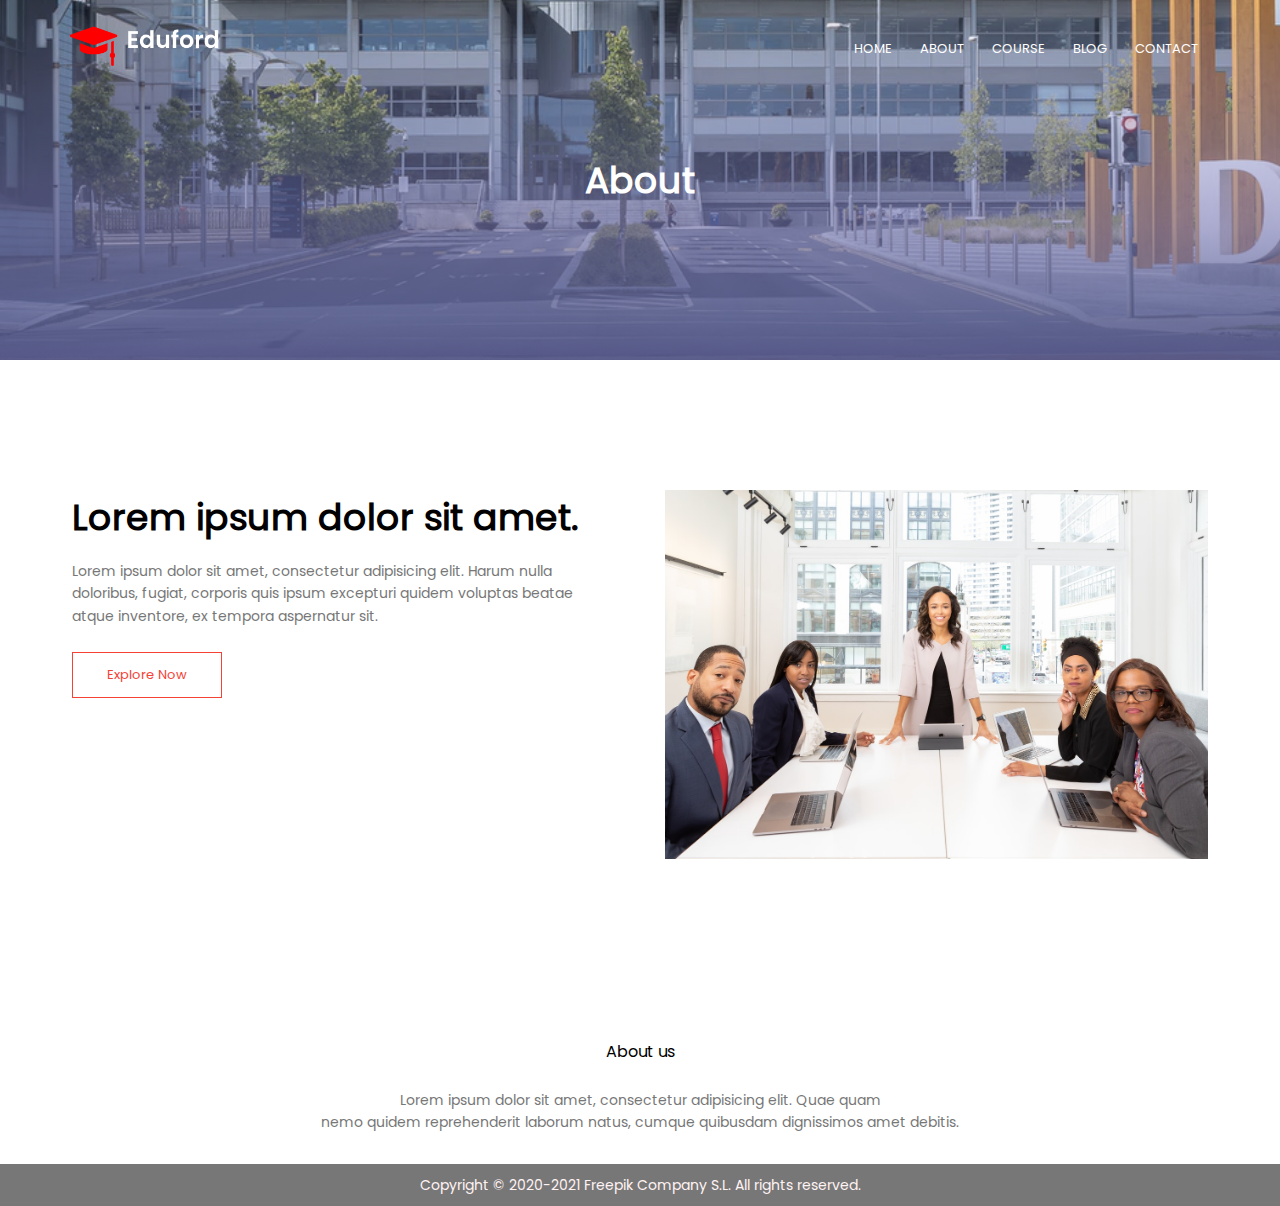
<file: about.html>
<!DOCTYPE html>
<html lang="en">
  <head>
    <meta charset="UTF-8" />
    <meta http-equiv="X-UA-Compatible" content="IE=edge" />
    <meta name="viewport" content="width=device-width, initial-scale=1.0" />

    <!-- -----------add file style css----------- -->
    <link rel="stylesheet" href="assets/css/style.css" />

    <title>News</title>
  </head>
  <body>
    <!-- ------------start header-------------- -->
    <header class="sub-header">
      <div class="container">
        <nav class="navbar">
          <div class="logo-box">
            <a href="index.html"
              ><img src="./assets/images/logo.png" alt="" class="logo"
            /></a>
          </div>
          <div class="menu" id="menu">
            <div class="menu__close" onclick="hiddenMenu()">
              <img src="./assets/images/cancel.png" alt="" />
            </div>
            <ul class="nav__list">
              <li class="nav__item">
                <a href="index.html" class="nav__link">home</a>
              </li>
              <li class="nav__item">
                <a href="about.html" class="nav__link">about</a>
              </li>
              <li class="nav__item">
                <a href="courses.html" class="nav__link">course</a>
              </li>
              <li class="nav__item">
                <a href="blog-detail.html" class="nav__link">blog</a>
              </li>
              <li class="nav__item">
                <a href="contact.html" class="nav__link">contact</a>
              </li>
            </ul>
          </div>
          <div class="menu__icon" id="menu__icon" onclick="showMenu()">
            <img src="./assets/images/menu.png" alt="" />
          </div>
        </nav>
        <div class="header-content">
          <h1 class="heading__secondary">About</h1>
        </div>
      </div>
    </header>
    <!-- ------------end header-------------- -->
    <!-- ------------start about content--------------- -->
    <div class="about-us">
      <div class="container">
        <div class="about-content">
          <div class="about-content__item">
            <h3 class="heading__secondary">Lorem ipsum dolor sit amet.</h3>
            <p class="text">
              Lorem ipsum dolor sit amet, consectetur adipisicing elit. Harum
              nulla doloribus, fugiat, corporis quis ipsum excepturi quidem
              voluptas beatae atque inventore, ex tempora aspernatur sit.
            </p>
            <a href="#" class="btn-text btn-text--secondary">Explore now</a>
          </div>
          <div class="about-content__item">
            <img
              src="./assets/images/about.jpg"
              alt=""
              class="about-content__img"
            />
          </div>
        </div>
      </div>
    </div>
    <!-- ------------end about content--------------- -->
    <!-- -----------start footer--------- -->

    <footer class="footer">
      <div class="container">
        <div class="footer-top">
          <div class="footer__title">About us</div>
          <div class="text">
            Lorem ipsum dolor sit amet, consectetur adipisicing elit. Quae
            quam<br />
            nemo quidem reprehenderit laborum natus, cumque quibusdam
            dignissimos amet debitis.
          </div>
        </div>
      </div>
      <div class="footer-copyright">
        <p class="text">
          Copyright &copy; 2020-2021 Freepik Company S.L. All rights reserved.
        </p>
      </div>
    </footer>
    <!-- -----------end footer--------- -->

    <!-- ---------add file main.js-------- -->
    <script src="./assets/js/main.js"></script>
  </body>
</html>
</file>
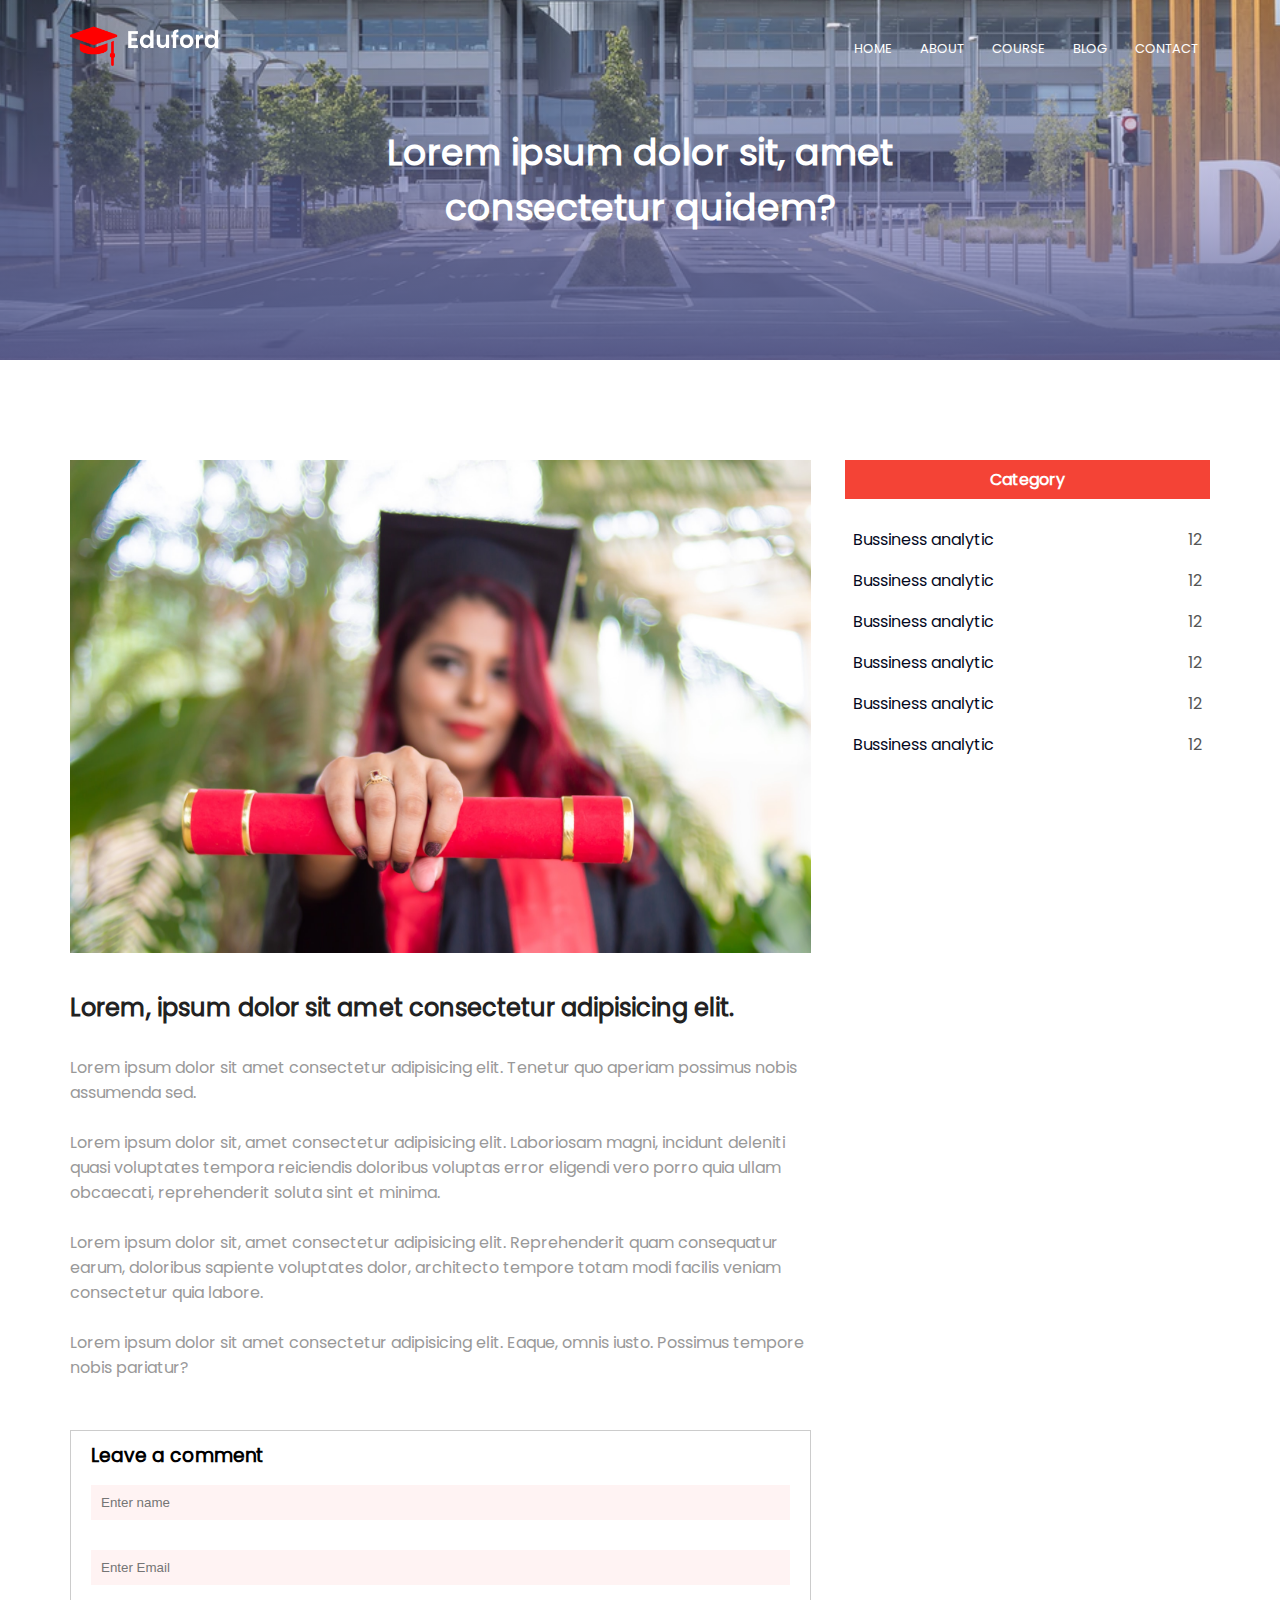
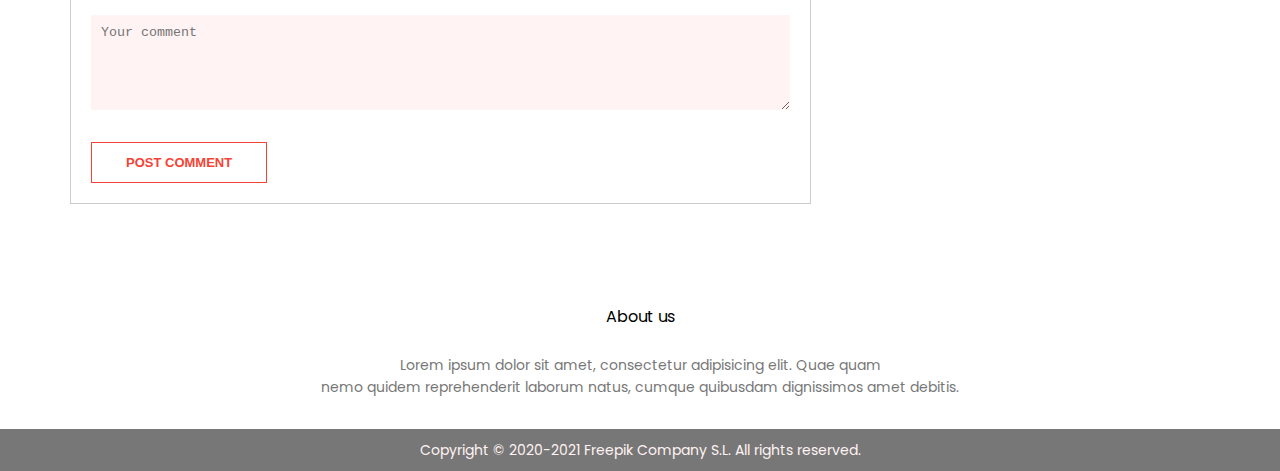
<file: blog-detail.html>
<!DOCTYPE html>
<html lang="en">
  <head>
    <meta charset="UTF-8" />
    <meta http-equiv="X-UA-Compatible" content="IE=edge" />
    <meta name="viewport" content="width=device-width, initial-scale=1.0" />

    <!-- -----------add file style css----------- -->
    <link rel="stylesheet" href="assets/css/style.css" />

    <title>News</title>
  </head>
  <body>
    <!-- ------------start header-------------- -->
    <header class="sub-header">
      <div class="container">
        <nav class="navbar">
          <div class="logo-box">
            <a href="index.html"
              ><img src="./assets/images/logo.png" alt="" class="logo"
            /></a>
          </div>
          <div class="menu" id="menu">
            <div class="menu__close" onclick="hiddenMenu()">
              <img src="./assets/images/cancel.png" alt="" />
            </div>
            <ul class="nav__list">
              <li class="nav__item">
                <a href="index.html" class="nav__link">home</a>
              </li>
              <li class="nav__item">
                <a href="about.html" class="nav__link">about</a>
              </li>
              <li class="nav__item">
                <a href="courses.html" class="nav__link">course</a>
              </li>
              <li class="nav__item">
                <a href="blog-detail.html" class="nav__link">blog</a>
              </li>
              <li class="nav__item">
                <a href="contact.html" class="nav__link">contact</a>
              </li>
            </ul>
          </div>
          <div class="menu__icon" id="menu__icon" onclick="showMenu()">
            <img src="./assets/images/menu.png" alt="" />
          </div>
        </nav>
        <div class="header-content">
          <h1 class="heading__secondary">
            Lorem ipsum dolor sit, amet consectetur quidem?
          </h1>
        </div>
      </div>
    </header>
    <!-- ------------end header-------------- -->
    <!-- ------------start blog content--------------- -->
    <div class="blog">
      <div class="container">
        <div class="blog-content">
          <div class="blog-content__item">
            <div class="blog-content__img">
              <img src="./assets/images/certificate.jpg" alt="" />
            </div>
            <div class="blog-content__text">
              <h2>Lorem, ipsum dolor sit amet consectetur adipisicing elit.</h2>
              <p>
                Lorem ipsum dolor sit amet consectetur adipisicing elit. Tenetur
                quo aperiam possimus nobis assumenda sed.
              </p>
              <br />
              <p>
                Lorem ipsum dolor sit, amet consectetur adipisicing elit.
                Laboriosam magni, incidunt deleniti quasi voluptates tempora
                reiciendis doloribus voluptas error eligendi vero porro quia
                ullam obcaecati, reprehenderit soluta sint et minima.
              </p>
              <br />
              <p>
                Lorem ipsum dolor sit, amet consectetur adipisicing elit.
                Reprehenderit quam consequatur earum, doloribus sapiente
                voluptates dolor, architecto tempore totam modi facilis veniam
                consectetur quia labore.
              </p>
              <br />
              <p>
                Lorem ipsum dolor sit amet consectetur adipisicing elit. Eaque,
                omnis iusto. Possimus tempore nobis pariatur?
              </p>
            </div>
            <!-- ----------------start comment-------------------------- -->
            <div class="comment">
              <h3 class="comment__title">Leave a comment</h3>
              <form action="" class="comment-form">
                <input
                  type="text"
                  class="comment-form__input"
                  placeholder="Enter name"
                />
                <input
                  type="text"
                  class="comment-form__input"
                  placeholder="Enter Email"
                />
                <textarea
                  rows="5"
                  placeholder="Your comment"
                  class="comment-form__input"
                ></textarea>
                <button class="btn-text btn-text--secondary">
                  Post comment
                </button>
              </form>
            </div>
            <!-- ----------------end comment-------------------------- -->
          </div>
          <div class="blog-content__siderbar">
            <h3 class="category__title">Category</h3>
            <ul class="category__list">
              <li class="category__item">
                <a href="#">Bussiness analytic</a>
                <span>12</span>
              </li>
              <li class="category__item">
                <a href="#">Bussiness analytic</a>
                <span>12</span>
              </li>
              <li class="category__item">
                <a href="#">Bussiness analytic</a>
                <span>12</span>
              </li>
              <li class="category__item">
                <a href="#">Bussiness analytic</a>
                <span>12</span>
              </li>
              <li class="category__item">
                <a href="#">Bussiness analytic</a>
                <span>12</span>
              </li>
              <li class="category__item">
                <a href="#">Bussiness analytic</a>
                <span>12</span>
              </li>
            </ul>
          </div>
        </div>
      </div>
    </div>
    <!-- ------------end blog content--------------- -->

    <!-- -----------start footer--------- -->

    <footer class="footer">
      <div class="container">
        <div class="footer-top">
          <div class="footer__title">About us</div>
          <div class="text">
            Lorem ipsum dolor sit amet, consectetur adipisicing elit. Quae
            quam<br />
            nemo quidem reprehenderit laborum natus, cumque quibusdam
            dignissimos amet debitis.
          </div>
        </div>
      </div>
      <div class="footer-copyright">
        <p class="text">
          Copyright &copy; 2020-2021 Freepik Company S.L. All rights reserved.
        </p>
      </div>
    </footer>
    <!-- -----------end footer--------- -->

    <!-- ---------add file main.js-------- -->
    <script src="./assets/js/main.js"></script>
  </body>
</html>
</file>
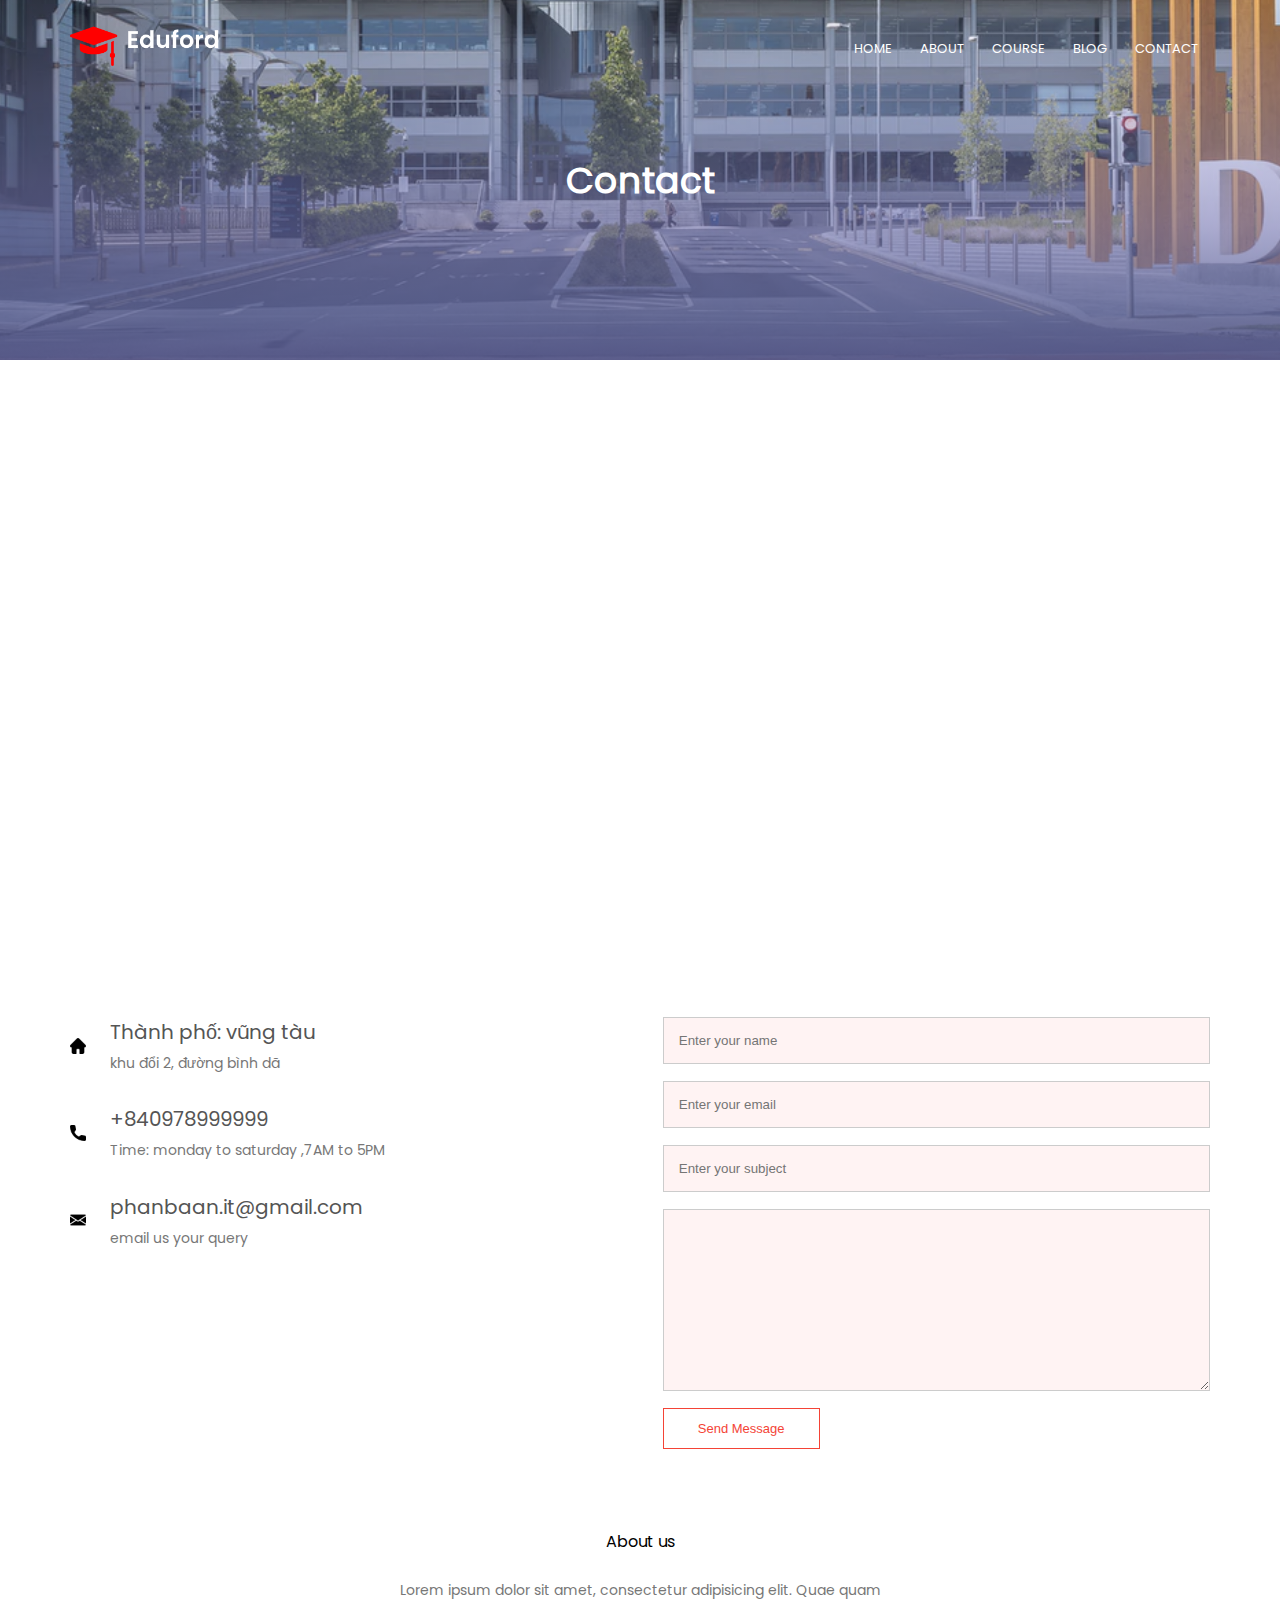
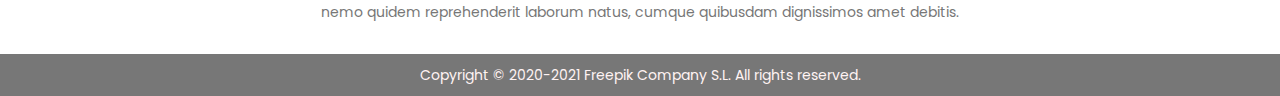
<file: contact.html>
<!DOCTYPE html>
<html lang="en">
  <head>
    <meta charset="UTF-8" />
    <meta http-equiv="X-UA-Compatible" content="IE=edge" />
    <meta name="viewport" content="width=device-width, initial-scale=1.0" />

    <!-- -----------add file style css----------- -->
    <link rel="stylesheet" href="assets/css/style.css" />

    <title>News</title>
  </head>
  <body>
    <!-- ------------start header-------------- -->
    <header class="sub-header">
      <div class="container">
        <nav class="navbar">
          <div class="logo-box">
            <a href="index.html"
              ><img src="./assets/images/logo.png" alt="" class="logo"
            /></a>
          </div>
          <div class="menu" id="menu">
            <div class="menu__close" onclick="hiddenMenu()">
              <img src="./assets/images/cancel.png" alt="" />
            </div>
            <ul class="nav__list">
              <li class="nav__item">
                <a href="index.html" class="nav__link">home</a>
              </li>
              <li class="nav__item">
                <a href="about.html" class="nav__link">about</a>
              </li>
              <li class="nav__item">
                <a href="courses.html" class="nav__link">course</a>
              </li>
              <li class="nav__item">
                <a href="blog-detail.html" class="nav__link">blog</a>
              </li>
              <li class="nav__item">
                <a href="contact.html" class="nav__link">contact</a>
              </li>
            </ul>
          </div>
          <div class="menu__icon" id="menu__icon" onclick="showMenu()">
            <img src="./assets/images/menu.png" alt="" />
          </div>
        </nav>
        <div class="header-content">
          <h1 class="heading__secondary">Contact</h1>
        </div>
      </div>
    </header>
    <!-- ------------end header-------------- -->
    <!-- ------------start contact map--------------- -->
    <div class="location">
      <div class="container">
        <iframe
          src="https://www.google.com/maps/embed?pb=!1m18!1m12!1m3!1d3924.4612657700086!2d107.1069775141136!3d10.384890969139693!2m3!1f0!2f0!3f0!3m2!1i1024!2i768!4f13.1!3m3!1m2!1s0x317571d0eee42969%3A0x9c6e725e8e4d05d7!2zQ2jDrSBMaW5o!5e0!3m2!1svi!2s!4v1622560464417!5m2!1svi!2s"
          width="600"
          height="450"
          style="border: 0"
          allowfullscreen=""
          loading="lazy"
        ></iframe>
      </div>
    </div>
    <!-- ------------end contact map--------------- -->
    <!-- ------------end contact content--------------- -->
    <div class="contact-us">
      <div class="container">
        <div class="contact-content">
          <div class="contact-content__item">
            <ul class="contact__list">
              <li class="contact__item">
                <h3>Thành phố: vũng tàu</h3>
                <p class="text">khu đổi 2, đường bình dã</p>
              </li>
              <li class="contact__item">
                <h3>+840978999999</h3>
                <p class="text">Time: monday to saturday ,7AM to 5PM</p>
              </li>
              <li class="contact__item">
                <h3>phanbaan.it@gmail.com</h3>
                <p class="text">email us your query</p>
              </li>
            </ul>
          </div>
          <div class="contact-content__item">
            <div class="contact-form">
              <form action="" class="form">
                <input
                  type="text"
                  class="form__input"
                  placeholder="Enter your name"
                  required
                />
                <input
                  type="text"
                  class="form__input"
                  placeholder="Enter your email"
                  required
                />
                <input
                  type="text"
                  class="form__input"
                  placeholder="Enter your subject"
                  required
                />
                <textarea class="form__input" rows="10"></textarea>
                <button class="btn-text btn-text--secondary">
                  Send message
                </button>
              </form>
            </div>
          </div>
        </div>
      </div>
    </div>
    <!-- ------------end contact content--------------- -->

    <!-- -----------start footer--------- -->

    <footer class="footer">
      <div class="container">
        <div class="footer-top">
          <div class="footer__title">About us</div>
          <div class="text">
            Lorem ipsum dolor sit amet, consectetur adipisicing elit. Quae
            quam<br />
            nemo quidem reprehenderit laborum natus, cumque quibusdam
            dignissimos amet debitis.
          </div>
        </div>
      </div>
      <div class="footer-copyright">
        <p class="text">
          Copyright &copy; 2020-2021 Freepik Company S.L. All rights reserved.
        </p>
      </div>
    </footer>
    <!-- -----------end footer--------- -->

    <!-- ---------add file main.js-------- -->
    <script src="./assets/js/main.js"></script>
  </body>
</html>
</file>
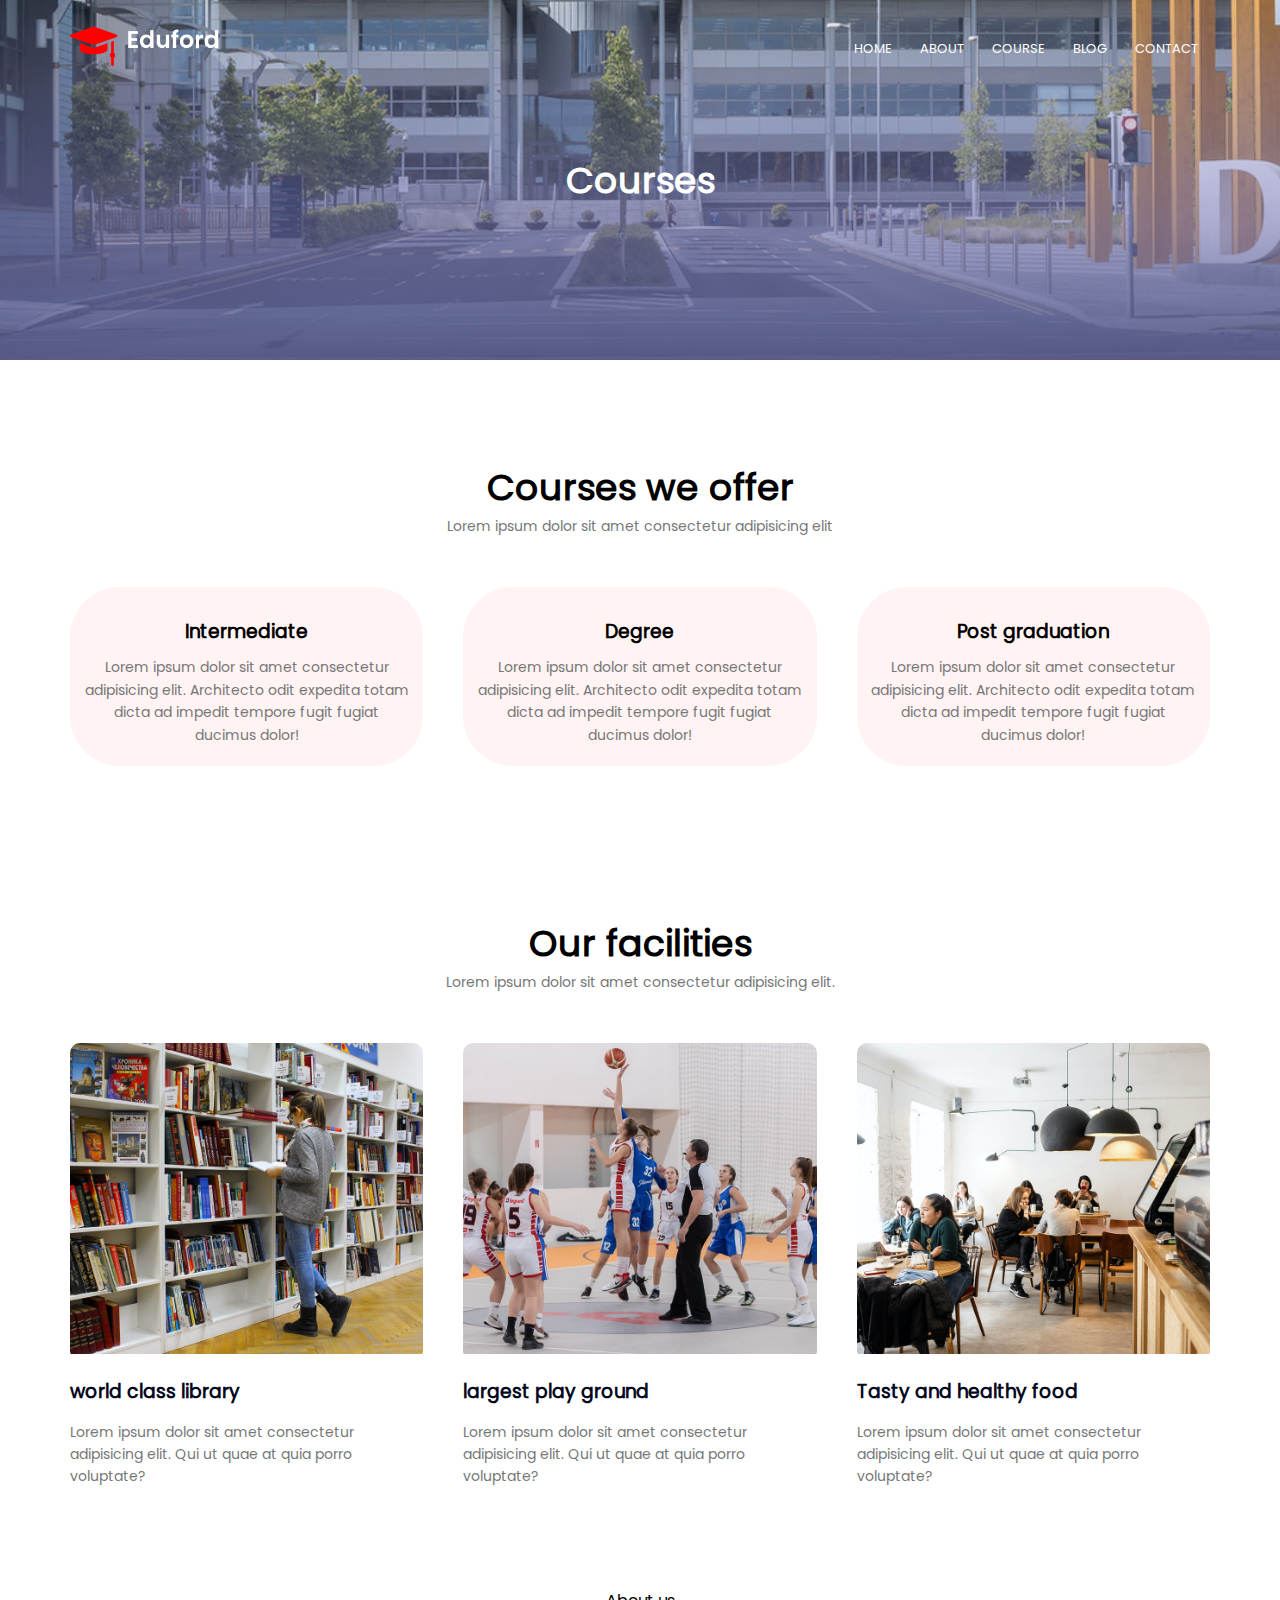
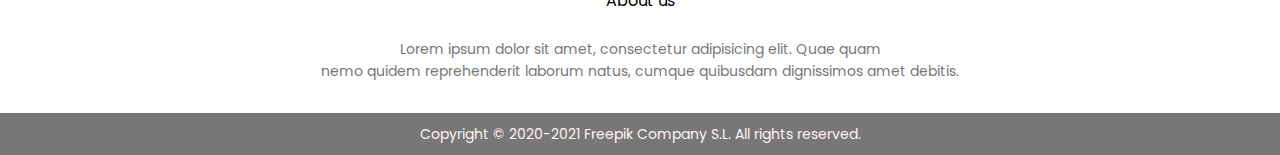
<file: courses.html>
<!DOCTYPE html>
<html lang="en">
  <head>
    <meta charset="UTF-8" />
    <meta http-equiv="X-UA-Compatible" content="IE=edge" />
    <meta name="viewport" content="width=device-width, initial-scale=1.0" />

    <!-- -----------add file style css----------- -->
    <link rel="stylesheet" href="assets/css/style.css" />

    <title>News</title>
  </head>
  <body>
    <!-- ------------start header-------------- -->
    <header class="sub-header">
      <div class="container">
        <nav class="navbar">
          <div class="logo-box">
            <a href="index.html"
              ><img src="./assets/images/logo.png" alt="" class="logo"
            /></a>
          </div>
          <div class="menu" id="menu">
            <div class="menu__close" onclick="hiddenMenu()">
              <img src="./assets/images/cancel.png" alt="" />
            </div>
            <ul class="nav__list">
              <li class="nav__item">
                <a href="index.html" class="nav__link">home</a>
              </li>
              <li class="nav__item">
                <a href="about.html" class="nav__link">about</a>
              </li>
              <li class="nav__item">
                <a href="courses.html" class="nav__link">course</a>
              </li>
              <li class="nav__item">
                <a href="blog-detail.html" class="nav__link">blog</a>
              </li>
              <li class="nav__item">
                <a href="contact.html" class="nav__link">contact</a>
              </li>
            </ul>
          </div>
          <div class="menu__icon" id="menu__icon" onclick="showMenu()">
            <img src="./assets/images/menu.png" alt="" />
          </div>
        </nav>
        <div class="header-content">
          <h1 class="heading__secondary">Courses</h1>
        </div>
      </div>
    </header>
    <!-- ------------end header-------------- -->
    <!-- ------------start courses--------------- -->
    <!-- ------------start courses-------------- -->

    <div class="courses">
      <div class="container">
        <div class="courses-title">
          <h3 class="heading__secondary">Courses we offer</h3>
          <p class="text">
            Lorem ipsum dolor sit amet consectetur adipisicing elit
          </p>
        </div>
        <div class="courses-content">
          <div class="courses__item">
            <h3 class="courses__title">Intermediate</h3>
            <p class="text">
              Lorem ipsum dolor sit amet consectetur adipisicing elit.
              Architecto odit expedita totam dicta ad impedit tempore fugit
              fugiat ducimus dolor!
            </p>
          </div>
          <div class="courses__item">
            <h3 class="courses__title">Degree</h3>
            <p class="text">
              Lorem ipsum dolor sit amet consectetur adipisicing elit.
              Architecto odit expedita totam dicta ad impedit tempore fugit
              fugiat ducimus dolor!
            </p>
          </div>
          <div class="courses__item">
            <h3 class="courses__title">Post graduation</h3>
            <p class="text">
              Lorem ipsum dolor sit amet consectetur adipisicing elit.
              Architecto odit expedita totam dicta ad impedit tempore fugit
              fugiat ducimus dolor!
            </p>
          </div>
        </div>
      </div>
    </div>
    <!-- ------------end courses-------------- -->
    <!-- ------------start facilities-------------- -->
    <div class="facilities">
      <div class="container">
        <div class="facilities-title">
          <div class="heading__secondary">Our facilities</div>
          <p class="text">
            Lorem ipsum dolor sit amet consectetur adipisicing elit.
          </p>
        </div>
        <div class="facilities-content">
          <a href="#" class="facilities__item">
            <div class="facilities__img">
              <img src="./assets/images/library.png" alt="" />
            </div>
            <h3 class="facilities__title">world class library</h3>
            <p class="text">
              Lorem ipsum dolor sit amet consectetur adipisicing elit. Qui ut
              quae at quia porro voluptate?
            </p>
          </a>
          <a href="#" class="facilities__item">
            <div class="facilities__img">
              <img src="./assets/images/basketball.png" alt="" />
            </div>
            <h3 class="facilities__title">largest play ground</h3>
            <p class="text">
              Lorem ipsum dolor sit amet consectetur adipisicing elit. Qui ut
              quae at quia porro voluptate?
            </p>
          </a>
          <a href="#" class="facilities__item">
            <div class="facilities__img">
              <img src="./assets/images/cafeteria.png" alt="" />
            </div>
            <h3 class="facilities__title">Tasty and healthy food</h3>
            <p class="text">
              Lorem ipsum dolor sit amet consectetur adipisicing elit. Qui ut
              quae at quia porro voluptate?
            </p>
          </a>
        </div>
      </div>
    </div>
    <!-- ------------end facilities-------------- -->
    <!-- ------------end about content--------------- -->
    <!-- -----------start courses--------- -->

    <footer class="footer">
      <div class="container">
        <div class="footer-top">
          <div class="footer__title">About us</div>
          <div class="text">
            Lorem ipsum dolor sit amet, consectetur adipisicing elit. Quae
            quam<br />
            nemo quidem reprehenderit laborum natus, cumque quibusdam
            dignissimos amet debitis.
          </div>
        </div>
      </div>
      <div class="footer-copyright">
        <p class="text">
          Copyright &copy; 2020-2021 Freepik Company S.L. All rights reserved.
        </p>
      </div>
    </footer>
    <!-- -----------end footer--------- -->

    <!-- ---------add file main.js-------- -->
    <script src="./assets/js/main.js"></script>
  </body>
</html>
</file>
<file: assets/css/style.css>
*,
*:before,
*:after {
  margin: 0;
  padding: 0;
  box-sizing: border-box;
}
ol,
ul {
  list-style: none;
}

@font-face {
  font-family: "popins-regular";
  src: url(../fonts/Poppins-Regular.ttf) format("truetype");
}

html {
  font-family: "popins-regular", sans-serif;
  font-size: 62.5%;
  box-sizing: inherit;
}
body {
  font-size: 1.6rem;
  box-sizing: inherit;
}
img {
  width: 100%;
  height: 100%;
}
:root {
  --color-primary: #04091e;
  --color-white: #fff;
  --color-red: #f44336;
  --color-text: #777;
  --color-title: #222;
  --color-bg: #fff3f3;
  --color-text-2: #999;
  --color-title-2: #555;
  --color-border: #ccc;
}
/* --------start header------------ */
.container {
  max-width: 117rem;
  margin: 0 auto;
  padding: 0 1.5rem;
}
header {
  width: 100%;
  height: 100vh;
  background-image: linear-gradient(rgba(4, 9, 30, 0.7), rgba(4, 9, 30, 0.7)),
    url(../images/background.jpg);
  background-position: center;
  position: relative;
}
nav {
  display: flex;
  justify-content: space-between;
  align-items: center;
  padding: 2% 0;
}
.logo-box {
  max-width: 15rem;
}
.menu {
  flex: 1;
  text-align: right;
}
.menu__close,
.menu__icon {
  max-width: 1.6rem;
  display: none;
}
.menu__close img,
.menu__icon img {
  filter: invert(100%);
}
.nav__list {
  position: relative;
}
.nav__item {
  list-style: none;
  display: inline-block;
  padding: 0.8rem 1.2rem;
  position: relative;
}
.nav__link {
  color: var(--color-white);
  text-decoration: none;
  text-transform: uppercase;
  font-size: 1.3rem;
  position: relative;
  transition: all 0.5s linear;
}
.nav__link:after {
  position: absolute;
  content: "";
  bottom: -3px;
  left: 50%;
  transform: translateX(-50%);
  height: 2px;
  text-align: center;
  width: 0;
  background-color: #f44336;
  transition: all 0.3s linear;
}
.nav__item:hover .nav__link:after {
  width: 100%;
}
.header-content {
  color: var(--color-white);
  position: absolute;
  top: 50%;
  left: 50%;
  transform: translate(-50%, -50%);
  text-align: center;
}
.heading__primary {
  font-size: 5.2rem;
}
.description__text {
  margin: 1rem 0 4rem;
  font-size: 1.4rem;
}
.btn-text {
  text-decoration: none;
  display: inline-block;
  color: var(--color-white);
  border: 1px solid var(--color-white);
  background-color: transparent;
  padding: 1.2rem 3.4rem;
  font-size: 1.3rem;
  text-transform: capitalize;
  cursor: pointer;
}
.btn-text:hover {
  border: 1px solid var(--color-red);
  background-color: var(--color-red);
  transition: all 0.5s;
}
/* --------end header------------ */

/* --------start course------------ */

.courses,
.campus {
  padding: 10rem 0 0;
  text-align: center;
}
.heading__secondary {
  font-size: 3.6rem;
  font-weight: 600;
}
.text {
  font-size: 1.4rem;
  font-weight: 300;
  color: var(--color-text);
  line-height: 1.6;
}
.courses-content {
  margin-top: 5rem;
  display: flex;
  justify-content: space-between;
}
.courses__item {
  flex-basis: 31%;
  border-radius: 5rem;
  background-color: var(--color-bg);
  margin-bottom: 5rem;
  padding: 2rem 1.2rem;
  transition: all 0.5s;
}
.courses__title {
  margin: 1rem 0;
  font-weight: 600;
}
.courses__item:hover {
  background: #e0e0e0;
  box-shadow: 8px 8px 8px #bebebe, -20px -20px 26px #ffffff;
}
/* --------end courses------------ */

/* --------start campus------------ */

.campus-content {
  margin-top: 5rem;
  display: flex;
  justify-content: space-between;
}
.campus__item {
  flex-basis: 32%;
  border-radius: 1rem;
  margin-bottom: 5rem;
  position: relative;
  overflow: hidden;
}
.campus__img {
  width: 100%;
  border-radius: 1rem;
}
.campus__img img {
  display: block;
}
.campus__title {
  position: absolute;
  top: 0;
  left: 0;
  width: 100%;
  height: 100%;
  background-color: transparent;
  transition: all 0.5s;
}
.campus__title:hover {
  background-color: rgba(266, 0, 0, 0.7);
}
.campus__title h3 {
  font-size: 2.6rem;
  color: var(--color-white);
  width: 100%;
  position: absolute;
  bottom: 0;
  left: 50%;
  transform: translateX(-50%);
  transition: all 0.5s;
  opacity: 0;
}

.campus__item:hover .campus__title h3 {
  bottom: 49%;
  opacity: 1;
}
/* --------end campus------------ */

/* --------start facilities------------ */
.facilities {
  padding-top: 10rem;
  text-align: center;
}
.facilities-content {
  margin-top: 5rem;
  display: flex;
  justify-content: space-between;
}
.facilities__item {
  text-decoration: none;
  color: var(--color-primary);
  flex-basis: 31%;
  margin-bottom: 5rem;
  text-align: left;
  border-radius: 1rem;
}
.facilities__img {
  border-radius: 1rem;
  overflow: hidden;
}
.facilities__img img {
  transition: all 0.5s;
}
.facilities__img:hover img {
  transform: scale(1.2);
}
.facilities__title {
  padding-top: 1.6rem;
  padding-bottom: 1.5rem;
  text-align: left;
}
.facilities__title:hover {
  color: var(--color-red);
}
/* --------end facilities------------ */
/* --------start testimonials------------ */

.testimonials {
  padding-top: 10rem;
  text-align: center;
}
.testimonials-content {
  margin-top: 5rem;
  display: flex;
  justify-content: space-between;
}
.testimonials__item {
  flex-basis: 44%;
  border-radius: 1rem;
  background-color: var(--color-bg);
  padding: 2.5rem;
  text-align: left;
  cursor: pointer;
  margin-bottom: 5rem;
  display: flex;
  align-items: center;
  position: relative;
}
.testimonials__item:after {
  content: "";
  position: absolute;
  width: 24px;
  height: 24px;
  top: 2rem;
  right: 4rem;
  background-image: url(../images/right-quote.png);
  background-position: center;
  background-repeat: no-repeat;
  background-size: cover;
}
.testimonials__img {
  height: 8rem;
  border-radius: 50%;
  margin-left: 0.5rem;
  margin-right: 3rem;
}
.testimonials__img img {
  width: auto;
  height: 100%;
  border-radius: 50%;
}
.testimonials__title {
  margin-top: 1.5rem;
}

.testimonials__star-icon {
  display: inline-block;
  margin-top: 0.3rem;
}
.testimonials__star-icon img {
  max-width: 1.6rem;
}
/* --------end testimonials------------ */
/* --------start call us action------------ */

.call {
  margin: 10rem 0 0;
  text-align: center;
}
.call-title {
  padding: 1rem;
  background-image: linear-gradient(rgba(4, 9, 30, 0.7), rgba(4, 9, 30, 0.7)),
    url(../images/banner2.jpg);
  background-position: center;
  background-size: cover;
  padding: 10rem 0;
}
.call-title h2 {
  color: var(--color-white);
  margin-bottom: 4.5rem;
  font-size: 4rem;
}
/* --------end call us action------------ */

/* ------------start footer---------- */
footer {
  text-align: center;
  padding: 3rem 0 0;
}
.footer__title {
  margin: 2rem 0 2.5rem;
}
.footer-copyright {
  margin-top: 3rem;
  padding: 1rem;
  background-color: var(--color-text);
}
.footer-copyright p {
  color: var(--color-bg);
}
/* ------------end footer---------- */

/* ----------------------------------------start about us---------------------------------- */

/* ---------------start sub-header----------------- */

.sub-header {
  height: 40vh;
  background-image: linear-gradient(
      to top,
      rgba(80, 82, 133, 0.9) 0%,
      rgba(88, 94, 146, 0.8) 12%,
      rgba(101, 104, 159, 0.7) 25%,
      rgba(116, 116, 176, 0.6) 37%,
      rgba(126, 126, 187, 0.5) 50%,
      rgba(131, 137, 199, 0.4) 62%,
      rgba(151, 149, 212, 0.3) 75%,
      rgba(162, 161, 220, 0.2) 87%,
      rgba(181, 174, 228, 0.1) 100%
    ),
    url(../images/banner.png);
  background-position: center bottom;
}
/* ---------------end sub-header----------------- */
/* ---------------start about content----------------- */

.about-us {
  padding: 10rem 0;
}
.about-content {
  display: flex;
  justify-content: space-between;
}
.about-content__item {
  flex-basis: 48%;
  padding: 3rem 0.2rem;
}
.about-content__item p {
  padding: 1.5rem 0 2.5rem;
}
.btn-text--secondary {
  border: 1px solid var(--color-red);
  background-color: transparent;
  color: var(--color-red);
}
.btn-text--secondary:hover {
  color: var(--color-white);
}
/* ---------------end about content----------------- */

/* ----------------------------------------end about us---------------------------------- */
/* ----------------------------------------star blog content---------------------------------- */

.blog {
  margin-top: 10rem;
}
.blog-content {
  display: flex;
  justify-content: space-between;
}
.blog-content__item {
  flex-basis: 65%;
}
.blog-content__img {
  width: 100%;
}
.blog-content__text h2 {
  color: var(--color-title);
  margin: 3rem 0;
  font-size: 2.4rem;
}
.blog-content__text p {
  color: var(--color-text-2);
  padding: 0;
}
.blog-content__siderbar {
  flex-basis: 32%;
  text-align: center;
}
.category__title {
  padding: 0.7rem 0;
  color: var(--color-white);
  background-color: var(--color-red);
  font-size: 1.6rem;
  margin-bottom: 2rem;
}
.category__list {
  list-style: none;
}
.category__item {
  display: flex;
  justify-content: space-between;
  align-items: center;
  color: var(--color-title-2);
  padding: 0.8rem;
}
.category__item a {
  text-decoration: none;
  color: var(--color-primary);
}
.category__item a:hover {
  color: var(--color-red);
}
.comment {
  border: 1px solid var(--color-border);
  margin: 5rem 0;
  padding: 1rem 2rem;
}
.comment__title {
  text-align: left;
}
.comment-form__input {
  width: 100%;
  padding: 1rem;
  margin: 1.5rem 0;
  border: none;
  outline: none;
  background-color: var(--color-bg);
}
.comment-form button {
  margin: 1rem 0;
  text-transform: uppercase;
  font-weight: 600;
}
/* ----------------------------------------end blog content---------------------------------- */
/* ----------------------------------------start contact content---------------------------------- */

.location {
  padding: 10rem 0;
  width: 100%;
}
.location iframe {
  width: 100%;
}
.contact-content {
  display: flex;
  justify-content: space-between;
}
.contact-content__item {
  flex-basis: 48%;
  margin-bottom: 3rem;
}
.contact__list {
  list-style: none;
}
.contact__item {
  display: inline-block;
  margin-bottom: 3rem;
  padding-left: 4rem;
  background-repeat: no-repeat;
  background-position: left center;
  background-size: 1.6rem;
  position: relative;
}
.contact__item:nth-child(1) {
  background-image: url(../images/home.png);
}
.contact__item:nth-child(2) {
  background-image: url(../images/call.png);
}
.contact__item:nth-child(3) {
  background-image: url(../images/email.png);
}
.contact__item h3 {
  font-size: 2rem;
  font-weight: 400;
  margin-bottom: 0.5rem;
  color: var(--color-title-2);
}
.form__input {
  display: block;
  width: 100%;
  padding: 1.5rem;
  margin-bottom: 1.7rem;
  outline: none;
  border: none;
  background-color: var(--color-bg);
  border: 1px solid var(--color-border);
}
/* ----------------------------------------end contact content---------------------------------- */

/* --------start responsive------------ */

/* --------start mobile and table width>1024px------------ */

/* @media only screen and (max-width: 64em) {
} */
/* --------end mobile and table width>1024px------------ */

/* --------start responsive------------ */

/* -------------start mobile width < 740px------------------- */
@media only screen and (max-width: 46.1875em) {
  .heading__primary {
    font-size: 2.5rem;
  }
  .heading__secondary {
    font-size: 1.8rem;
  }
  nav {
    padding: 0;
  }
  .nav__list {
    padding: 3rem;
  }
  .nav__item {
    display: block;
  }
  .menu {
    position: absolute;
    top: 0;
    right: 0;
    height: 100vh;
    width: 0;
    margin: 0 auto;
    background-color: var(--color-red);
    text-align: left;
    z-index: 2;
    transition: all 0.5s linear;
  }
  .menu__close {
    display: block;
    position: absolute;
    top: 1rem;
    right: 1rem;
    z-index: 3;
    cursor: pointer;
  }
  .menu__icon {
    display: block;
    color: var(--color-white);
    position: absolute;
    top: 1rem;
    right: 1rem;
    cursor: pointer;
  }
  .courses-content,
  .campus-content,
  .facilities-content,
  .testimonials-content,
  .about-content,
  .blog-content,
  .contact-content {
    flex-direction: column;
  }
  .call-title h2 {
    font-size: 2.5rem;
  }
}
/* --------end mobile------------ */

/* --------start table width>= 740px and width<1024px------------ */
@media only screen and (min-width: 46.25em) and (max-width: 63.9375em) {
  .heading__primary {
    font-size: 3.5rem;
  }
  .call-title {
    font-size: 3rem;
  }
}

/* --------end table------------ */

/* --------start desktop width >=1024px------------ */

/* @media only screen and (min-width: 64em) {
} */
/* --------end desktop------------ */
/* --------end responsive------------ */

/*------------ why using em -----------------------*/
/*------------  -----------------------*/
</file>
